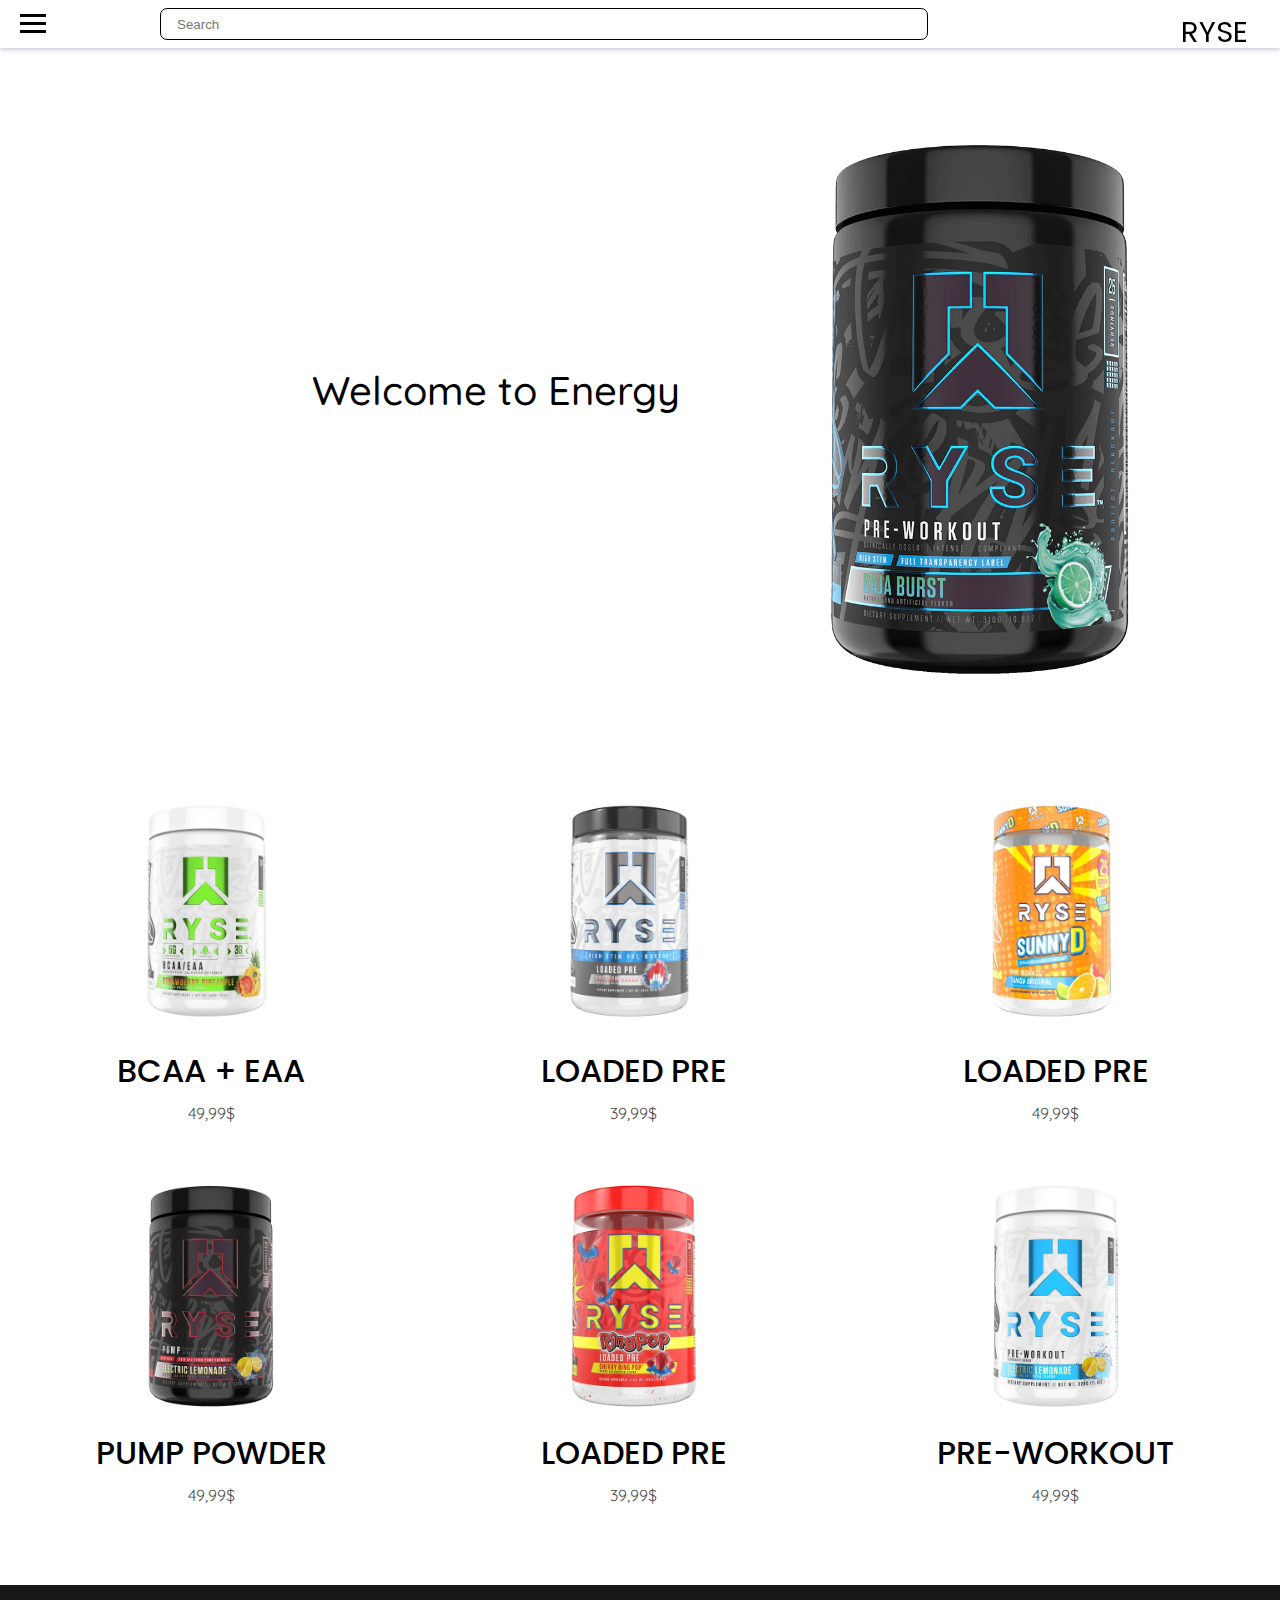
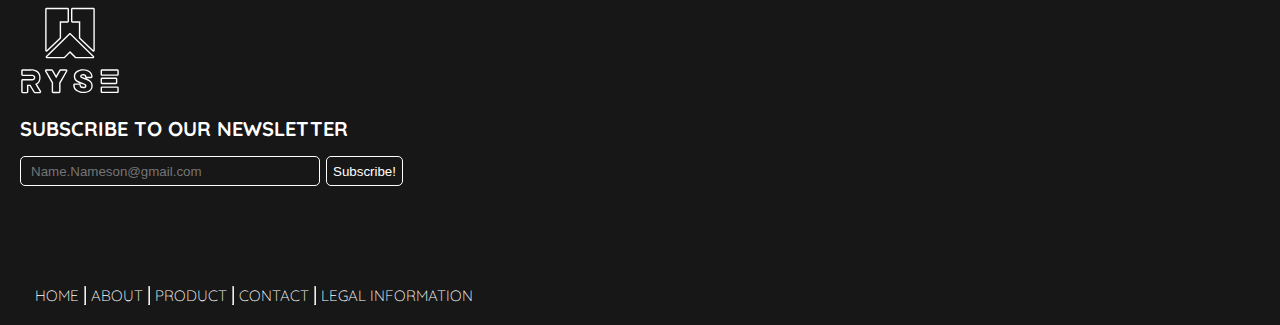
<file: index.html>
<html lang="en">
<head>
    <meta charset="UTF-8">
    <meta http-equiv="X-UA-Compatible" content="IE=edge">
    <meta name="viewport" content="width=device-width, initial-scale=1.0">
    <link rel="stylesheet" href="css/style.css">
    <title>Index</title>
</head>
<body>
    <section class="hamburger-menu">
        <input id="menu__toggle" type="checkbox" />
        <label class="menu__btn" for="menu__toggle">
          <span></span>
        </label>
    
        <ul class="menu__box">
          <li><a class="menu__item" href="index.html">Home</a></li>
          <li><a class="menu__item" href="about.html">About</a></li>
          <li><a class="menu__item" href="product.html">Product</a></li>
          <li><a class="menu__item" href="contact.html">Contact</a></li>
          <li><a class="menu__item" href="legal_info.html">Legal information</a></li>
        </ul>
        
    </section>
    <header>
        <nav class="navbar">
            <a href="index.html">RYSE</a>
            <section id="searchbar-position">
            <input type="search" name="Searchbar" id="search" placeholder="Search">
            </section>

        </nav>
        <section class="info">
            <img src="img/pwo1.webp"">
            <div id="info-welcome"><h1>Welcome to Energy</h1></div>
        </section>
    </header>


    <section class="section-body">

        <a href="product.html" class="section-body-price">
            <img src="img/ryse-bcaa.webp" alt="ryse-bcaa" class="img-item ryse-bcaa">
            <h1>BCAA + EAA</h1>
            <p>49,99$</p>
        </a>

        <a href="product2.html" class="section-body-price">
            <img src="img/ryse-loaded.webp" alt="ryse-loaded" class="img-item ryse-loaded">
            <h1>LOADED PRE</h1>
            <p>39,99$</p>
        </a>

        <a href="product.html" class="section-body-price">
            <img src="img/ryse-orange.webp" alt="ryse-orange" class="img-item ryse-orange">
            <h1>LOADED PRE</h1>
            <p>49,99$</p>
        </a>

        <a href="product.html" class="section-body-price">
            <img src="img/ryse-pump.webp" alt="ryse-pump" class="img-item ryse-pump">
            <h1>PUMP POWDER</h1>
            <p>49,99$</p>
        </a>

        <a href="product.html" class="section-body-price">
            <img src="img/ryse-red.webp" alt="ryse-red" class="img-item ryse-red">
            <h1>LOADED PRE</h1>
            <p>39,99$</p>
        </a>

        <a href="product.html" class="section-body-price">
            <img src="img/ryser-electric.webp" alt="ryse-electric" class="img-item ryse-electric">
            <h1>PRE-WORKOUT</h1>
            <p>49,99$</p>
        </a>
    </section>

    <footer class="footer-wrapper">
        <img src="img/ryse-footer.svg" alt="ryse footer">
        <h1 id="subscribe">Subscribe to our newsletter</h1>
        <div class="section-footer">
            <input type="email" placeholder="Name.Nameson@gmail.com" id="email-input">
            <button onclick="">Subscribe!</button>
        </div>
        <div class="footer-info-wrapper">
            <a href="index.html" class="footer-item">Home</a>
            <hr>
            <a href="about.html" class="footer-item">About</a>
            <hr>
            <a href="product.html" class="footer-item">Product</a>
            <hr>
            <a href="contact.html" class="footer-item">Contact</a>
            <hr>
            <a href="legal_info.html" class="footer-item">Legal Information</a>
        </div>
    </footer>

    <script src="js/JS.js"></script>
</body>
</html>
</file>
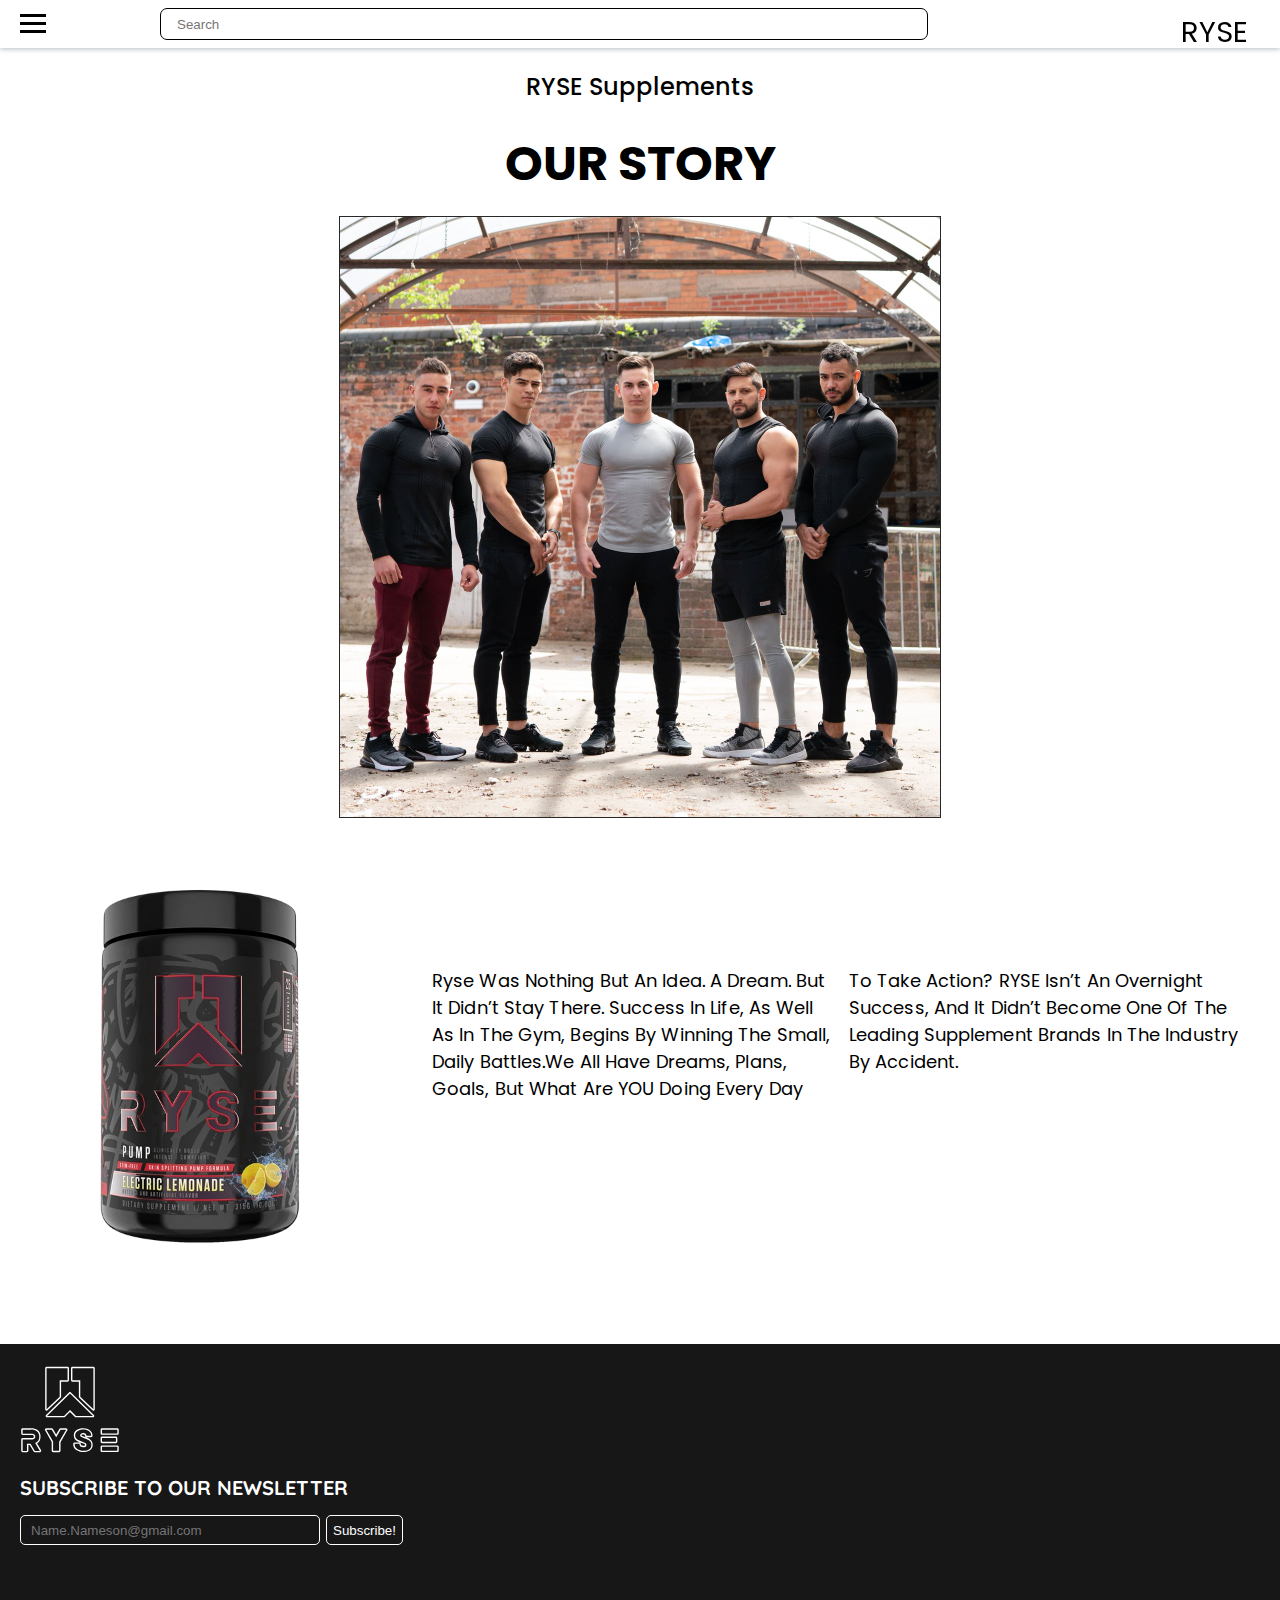
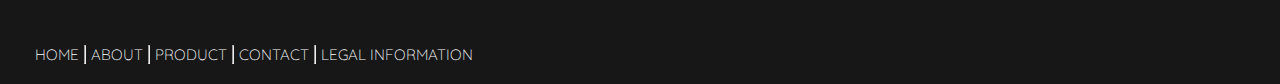
<file: about.html>
<html lang="en">
<head>
    <meta charset="UTF-8">
    <meta http-equiv="X-UA-Compatible" content="IE=edge">
    <meta name="viewport" content="width=device-width, initial-scale=1.0">
    <link rel="stylesheet" href="css/style.css">
    <title>About</title>
</head>
<body>

  <div class="hamburger-menu">
    <input id="menu__toggle" type="checkbox" />
  <label class="menu__btn" for="menu__toggle">
    <span></span>
  </label>
  
      <ul class="menu__box">
        <li><a class="menu__item" href="index.html">Home</a></li>
        <li><a class="menu__item" href="about.html">About</a></li>
        <li><a class="menu__item" href="product.html">Product</a></li>
        <li><a class="menu__item" href="contact.html">Contact</a></li>
        <li><a class="menu__item" href="legal_info.html">Legal information</a></li>
      </ul>
  </div>

<header>
  <nav class="navbar">
    <a href="index.html">RYSE</a>
    <section id="searchbar-position">
    <input type="search" name="Searchbar" id="search" placeholder="Search">
    </section>
  </nav>
</header>

<div id="head-page-wrapper">
  <h1 class="head-page-content">RYSE Supplements</h1>
  <h2 class="head-page-content">OUR STORY</h2>
  <div class="head-page-content"><img src="img/RYSE-team.jpg" alt=""></div>
</div>

<div id="content-wrapper-about">
  <img src="img/ryse-pump.webp" alt="pump_pwo">
  <article>Ryse was nothing but an idea. A dream. But it didn’t stay there. Success in life, as well as in the gym, begins by winning the small, daily battles.We all have dreams, plans, goals, but what are YOU doing every day to take action? RYSE isn’t an overnight success, and it didn’t become one of the leading supplement brands in the industry by accident.</article>
</div>

<footer class="footer-wrapper">
  <img src="img/ryse-footer.svg" alt="ryse footer">
  <h1 id="subscribe">Subscribe to our newsletter</h1>
  <div class="section-footer">
      <input type="email" placeholder="Name.Nameson@gmail.com" id="email-input">
      <button onclick="">Subscribe!</button>
  </div>
  <div class="footer-info-wrapper">
      <a href="index.html" class="footer-item">Home</a>
      <hr>
      <a href="about.html" class="footer-item">About</a>
      <hr>
      <a href="product.html" class="footer-item">Product</a>
      <hr>
      <a href="contact.html" class="footer-item">Contact</a>
      <hr>
      <a href="legal_info.html" class="footer-item">Legal Information</a>
  </div>
</footer>
<script src="js/JS.js"></script>
</body>
</html>
</file>
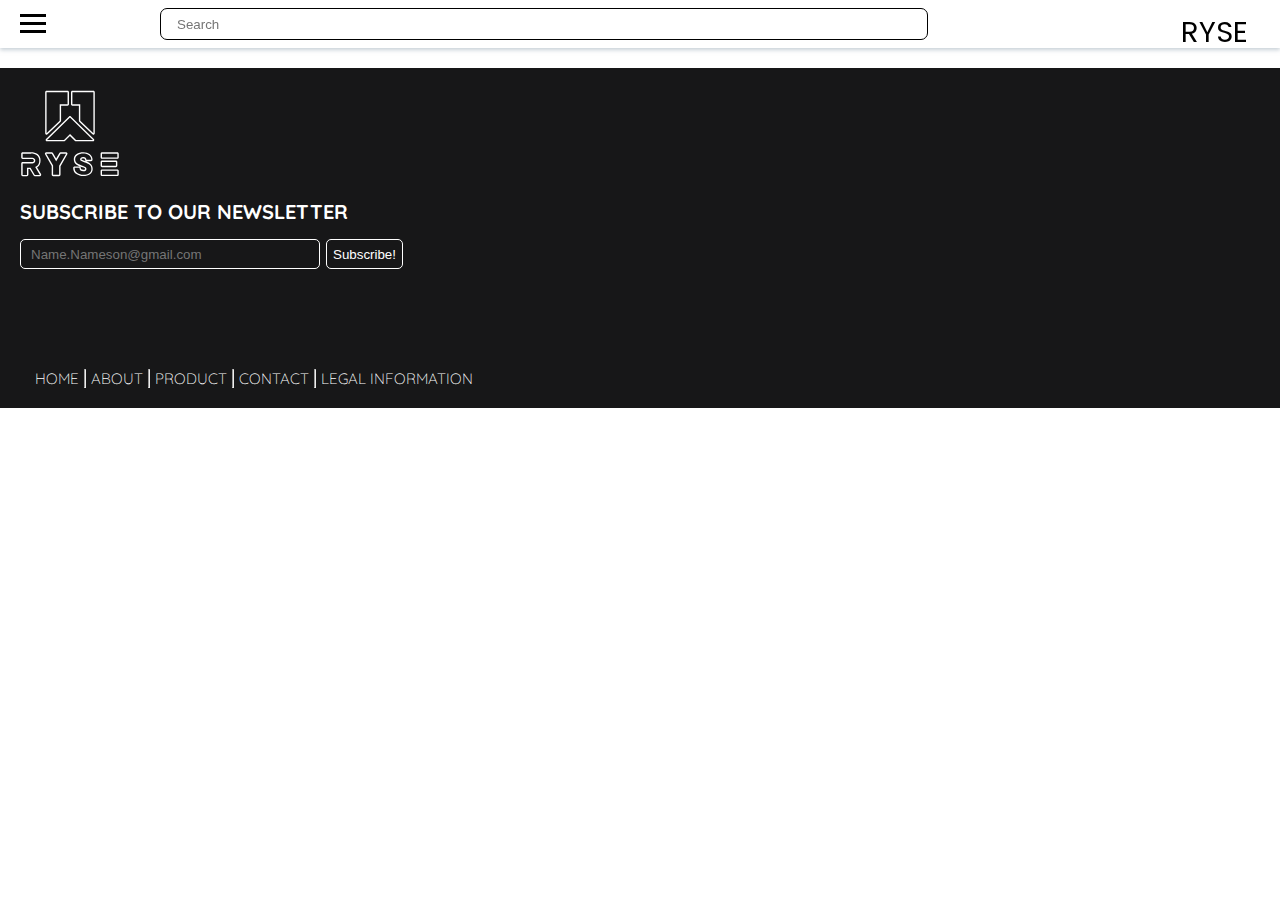
<file: legal_info.html>
<html lang="en">
<head>
    <meta charset="UTF-8">
    <meta http-equiv="X-UA-Compatible" content="IE=edge">
    <meta name="viewport" content="width=device-width, initial-scale=1.0">\
    <link rel="stylesheet" href="css/style.css">
    <title>Legal Info</title>
</head>
<body>
    <div class="hamburger-menu">
        <input id="menu__toggle" type="checkbox" />
        <label class="menu__btn" for="menu__toggle">
          <span></span>
        </label>
    
        <ul class="menu__box">
          <li><a class="menu__item" href="index.html">Home</a></li>
          <li><a class="menu__item" href="about.html">About</a></li>
          <li><a class="menu__item" href="product.html">Product</a></li>
          <li><a class="menu__item" href="contact.html">Contact</a></li>
          <li><a class="menu__item" href="legal_info.html">Legal information</a></li>
        </ul>
      </div>
    <header>
        <nav class="navbar">
            <a href="index.html">RYSE</a>
            <section id="searchbar-position">
            <input type="search" name="Searchbar" id="search" placeholder="Search">
            </section>

        </nav>
    </header>
    <footer class="footer-wrapper">
      <img src="img/ryse-footer.svg" alt="ryse footer">
      <h1 id="subscribe">Subscribe to our newsletter</h1>
      <div class="section-footer">
          <input type="email" placeholder="Name.Nameson@gmail.com" id="email-input">
          <button onclick="">Subscribe!</button>
      </div>
      <div class="footer-info-wrapper">
          <a href="index.html" class="footer-item">Home</a>
          <hr>
          <a href="about.html" class="footer-item">About</a>
          <hr>
          <a href="product.html" class="footer-item">Product</a>
          <hr>
          <a href="contact.html" class="footer-item">Contact</a>
          <hr>
          <a href="legal_info.html" class="footer-item">Legal Information</a>
      </div>
  </footer>
  <script src="js/JS.js"></script>
</body>
</html>
</file>
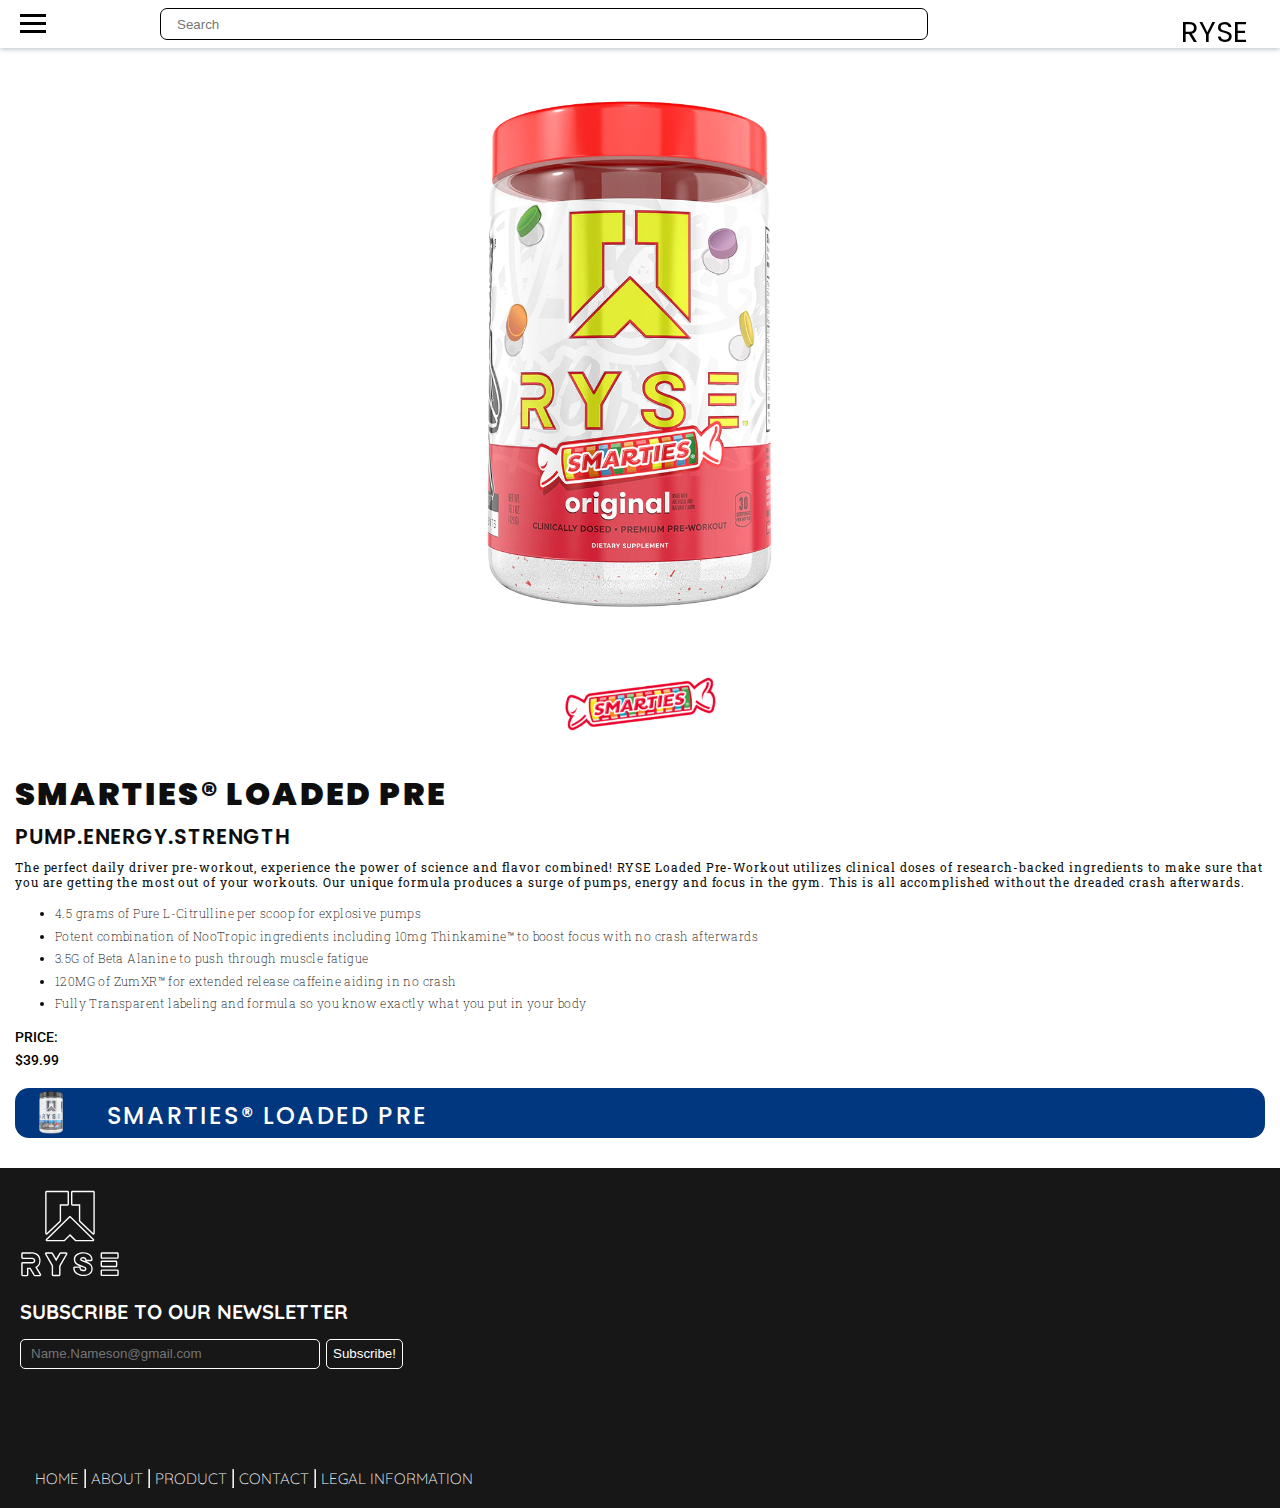
<file: product.html>
<html lang="en">
<head>
    <meta charset="UTF-8">
    <meta http-equiv="X-UA-Compatible" content="IE=edge">
    <meta name="viewport" content="width=device-width, initial-scale=1.0">
    <link rel="stylesheet" href="css/style.css">
    <title>Product</title>
</head>
<body>
    <div class="hamburger-menu">
        <input id="menu__toggle" type="checkbox" />
        <label class="menu__btn" for="menu__toggle">
          <span></span>
        </label>
    
        <ul class="menu__box">
          <li><a class="menu__item" href="index.html">Home</a></li>
          <li><a class="menu__item" href="about.html">About</a></li>
          <li><a class="menu__item" href="product.html">Product</a></li>
          <li><a class="menu__item" href="contact.html">Contact</a></li>
          <li><a class="menu__item" href="legal_info.html">Legal information</a></li>
        </ul>
      </div>
    <header>
        <nav class="navbar">
            <a href="index.html">RYSE</a>
            <section id="searchbar-position">
            <input type="search" name="Searchbar" id="search" placeholder="Search">
            </section>
        </nav>
    </header>

    <section class="content-product">
      <div id="img-wrapper">
        <img id="smarties-pwo" src="img/Smarties_new.webp" alt="RYSE PUMP">
        <img id="smarties-logo" src="img/smarties-logo.webp" alt="smarties-logo">
      </div>
      <h1>Smarties® Loaded PRE</h1>
      <h2>PUMP.ENERGY.STRENGTH</h2>
      <h3>The perfect daily driver pre-workout, experience the power of science and flavor combined! RYSE Loaded Pre-Workout utilizes clinical doses of research-backed ingredients to make sure that you are getting the most out of your workouts. Our unique formula produces a surge of pumps, energy and focus in the gym. This is all accomplished without the dreaded crash afterwards.</h3>
      <ul>
        <li>4.5 grams of Pure L-Citrulline per scoop for explosive pumps</li>
        <li>Potent combination of NooTropic ingredients including 10mg Thinkamine™ to boost focus with no crash afterwards</li>
        <li>3.5G of Beta Alanine to push through muscle fatigue</li>
        <li>120MG of ZumXR™ for extended release caffeine aiding in no crash</li>
        <li>Fully Transparent labeling and formula so you know exactly what you put in your body</li>
      </ul>
      <div id="PRC">
        <p>PRICE:</p>
        <span>$39.99</span>
      </div>
      <div class="product-buy">
        <img src="img/ryse-loaded.webp" alt="ryse-pwo">
        <h1>Smarties® Loaded PRE</h1>
      </div>
    </section>

    <footer class="footer-wrapper">
      <img src="img/ryse-footer.svg" alt="ryse footer">
      <h1 id="subscribe">Subscribe to our newsletter</h1>
      <form class="section-footer">
          <input type="email" placeholder="Name.Nameson@gmail.com" id="email-input">
          <button onclick="">Subscribe!</button>
      </form>
      <div class="footer-info-wrapper">
          <a href="index.html" class="footer-item">Home</a>
          <hr>
          <a href="about.html" class="footer-item">About</a>
          <hr>
          <a href="product.html" class="footer-item">Product</a>
          <hr>
          <a href="contact.html" class="footer-item">Contact</a>
          <hr>
          <a href="legal_info.html" class="footer-item">Legal Information</a>
      </div>
  </footer>
  <script src="js/JS.js"></script>
</body>
</html>
</file>
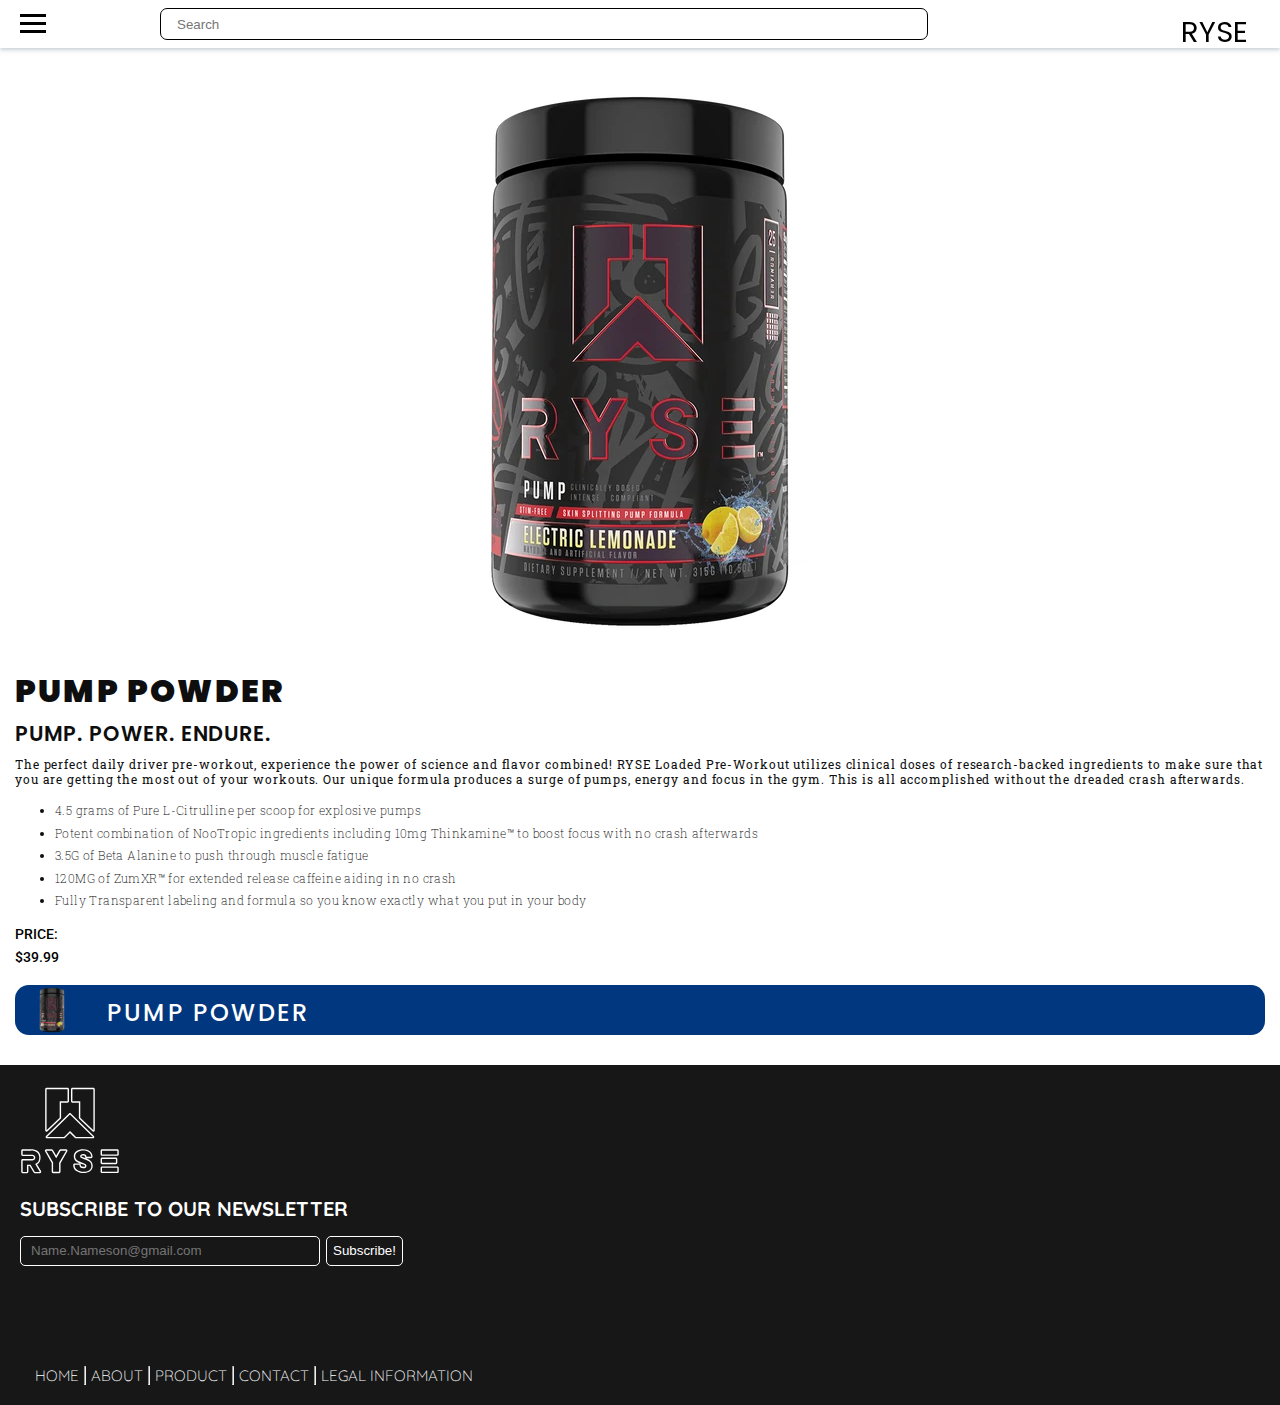
<file: product2.html>
<html lang="en">
<head>
    <meta charset="UTF-8">
    <meta http-equiv="X-UA-Compatible" content="IE=edge">
    <meta name="viewport" content="width=device-width, initial-scale=1.0">
    <link rel="stylesheet" href="css/style.css">
    <title>Product</title>
</head>
<body>
    <div class="hamburger-menu">
        <input id="menu__toggle" type="checkbox" />
        <label class="menu__btn" for="menu__toggle">
          <span></span>
        </label>
    
        <ul class="menu__box">
          <li><a class="menu__item" href="index.html">Home</a></li>
          <li><a class="menu__item" href="about.html">About</a></li>
          <li><a class="menu__item" href="product.html">Product</a></li>
          <li><a class="menu__item" href="contact.html">Contact</a></li>
          <li><a class="menu__item" href="legal_info.html">Legal information</a></li>
        </ul>
      </div>
    <header>
        <nav class="navbar">
            <a href="index.html">RYSE</a>
            <section id="searchbar-position">
            <input type="search" name="Searchbar" id="search" placeholder="Search">
            </section>
        </nav>
    </header>

    <section class="content-product">
      <div id="img-wrapper">
        <img id="smarties-pwo" src="img/ryse-pump.webp" alt="RYSE PUMP">
      </div>
      <h1>PUMP Powder</h1>
      <h2>Pump. Power. Endure.</h2>
      <h3>The perfect daily driver pre-workout, experience the power of science and flavor combined! RYSE Loaded Pre-Workout utilizes clinical doses of research-backed ingredients to make sure that you are getting the most out of your workouts. Our unique formula produces a surge of pumps, energy and focus in the gym. This is all accomplished without the dreaded crash afterwards.</h3>
      <ul>
        <li>4.5 grams of Pure L-Citrulline per scoop for explosive pumps</li>
        <li>Potent combination of NooTropic ingredients including 10mg Thinkamine™ to boost focus with no crash afterwards</li>
        <li>3.5G of Beta Alanine to push through muscle fatigue</li>
        <li>120MG of ZumXR™ for extended release caffeine aiding in no crash</li>
        <li>Fully Transparent labeling and formula so you know exactly what you put in your body</li>
      </ul>
      <div id="PRC">
        <p>PRICE:</p>
        <span>$39.99</span>
      </div>
      <div class="product-buy">
        <img src="img/ryse-pump.webp" alt="ryse-pwo">
        <h1>PUMP Powder</h1>
      </div>
    </section>

    <footer class="footer-wrapper">
      <img src="img/ryse-footer.svg" alt="ryse footer">
      <h1 id="subscribe">Subscribe to our newsletter</h1>
      <form class="section-footer">
          <input type="email" placeholder="Name.Nameson@gmail.com" id="email-input">
          <button onclick="">Subscribe!</button>
      </form>
      <div class="footer-info-wrapper">
          <a href="index.html" class="footer-item">Home</a>
          <hr>
          <a href="about.html" class="footer-item">About</a>
          <hr>
          <a href="product.html" class="footer-item">Product</a>
          <hr>
          <a href="contact.html" class="footer-item">Contact</a>
          <hr>
          <a href="legal_info.html" class="footer-item">Legal Information</a>
      </div>
  </footer>
  <script src="js/JS.js"></script>
</body>
</html>
</file>
<file: css/style.css>
@import url("https://fonts.googleapis.com/css2?family=Poppins:ital,wght@0,1000;,200;0,300;0,400;0,500;0,600;0,700;0,800;0,900;1,100;1,200;1,300;1,400;1,500;1,600;1,700;1,800;1,900&display=swap");
@import url("https://fonts.googleapis.com/css2?family=Source+Sans+Pro:ital,wght@0,200;0,300;0,400;0,600;0,700;0,900;1,200;1,300;1,400;1,600;1,700;1,900&display=swap");
@import url("https://fonts.googleapis.com/css2?family=Roboto:ital,wght@0,100;0,300;0,400;0,500;0,700;0,900;1,100;1,300;1,400;1,500;1,700;1,900&display=swap");
@import url("https://fonts.googleapis.com/css2?family=Roboto+Slab:wght@100;200;300;400;500;600;700;800;900&display=swap");
@import url("https://fonts.googleapis.com/css2?family=Quicksand:wght@300;400;500;600;625;700&display=swap");
* {
  margin: 0;
}

body {
  font-family: "poppins", sans-serif;
  color: #000;
  width: 100vw;
  min-width: 500px;
}

header {
  margin-bottom: 1rem;
}

/* Navbar */
.navbar a {
  top: 0.7rem;
  right: 2rem;
  position: absolute;
  font-size: 1.8rem;
  color: #000000;
  text-decoration: none;
}

.navbar {
  width: 100%;
  box-shadow: 0 2px 4px rgba(146, 161, 176, 0.5);
  height: 3rem;
  position: fixed;
  top: 0;
  background-color: white;
}

.navbar a:hover {
  transform: scale(1.2);
}

#search {
  position: absolute;
  top: -100;
}

/*menu*/
#menu__toggle {
  opacity: 0;
}

#menu__toggle:checked + .menu__btn > span {
  transform: rotate(45deg);
}

#menu__toggle:checked + .menu__btn > span::before {
  top: 0;
  transform: rotate(0deg);
}

#menu__toggle:checked + .menu__btn > span::after {
  top: 0;
  transform: rotate(90deg);
}

#menu__toggle:checked ~ .menu__box {
  left: 0 !important;
}

.menu__btn {
  position: fixed;
  top: 1.4rem;
  left: 20px;
  width: 26px;
  height: 26px;
  cursor: pointer;
  z-index: 1;
}

.menu__btn > span,
.menu__btn > span::before,
.menu__btn > span::after {
  display: block;
  position: absolute;
  width: 100%;
  height: 3px;
  background-color: #000000;
  transition-duration: 0.25s;
}

.menu__btn > span::before {
  content: "";
  top: -8px;
}

.menu__btn > span::after {
  content: "";
  top: 8px;
}

.menu__box {
  display: block;
  position: fixed;
  top: 0;
  left: -100%;
  width: 250px;
  height: 200px;
  border-bottom-right-radius: 10px;
  margin: 0;
  padding: 80px 0;
  list-style: none;
  background-color: #ffffff;
  box-shadow: 2px 2px 6px rgba(0, 0, 0, 0.4);
  transition-duration: 0.25s;
}

.menu__item {
  display: block;
  padding: 12px 24px;
  color: black;
  font-family: "Roboto", sans-serif;
  font-size: 20px;
  font-weight: 600;
  text-decoration: none;
  transition-duration: 0.25s;
}

.menu__item:hover {
  background-color: #CFD8DC;
}

/* Welcome page */
.info img {
  margin-top: 2rem;
  width: 100%;
}

.info h1 {
  font-size: 2.3rem;
  font-weight: 500;
  padding-top: 2rem;
  font-family: "Quicksand", sans-serif;
}

.info #info-welcome {
  margin-top: 1rem;
  display: flex;
  align-content: center;
  justify-content: center;
  margin-bottom: 2.5rem;
}

/*  Store items  */
.section-body {
  margin-top: 3em;
  width: 100%;
  height: fit-content;
  display: grid;
  grid-template-columns: repeat(2, 50%);
  grid-template-rows: auto;
  margin-bottom: 4rem;
}

.section-body .img-item {
  height: 250px;
  margin-top: 2rem;
}

.section-body a p {
  color: #4d4d4d;
  font-family: "Quicksand", sans-serif;
}

a:link {
  text-decoration: none;
}

.section-body a h1 {
  margin: 0.5rem;
  text-decoration: none;
  font-weight: 500;
  color: black;
}

.section-body-price {
  display: grid;
  align-items: center;
  justify-items: center;
  margin-bottom: 1rem;
}

.section-body-price:hover {
  background-color: rgba(0, 255, 255, 0.13);
}

/* Contact site */ 
#contact_container {
  padding: 5%;
}

#contact-header {
  display: grid;
  justify-content: center;
  align-items: center;
  font-size: 3.5rem;
  font-weight: 500;
  height: 260px;
  font-family: "Quicksand", sans-serif;
  text-transform: uppercase;
  line-height: 0.95em;
  letter-spacing: 2px;
}

.contact-question {
  font-family: "Quicksand", sans-serif;
  font-weight: 500;
  font-size: 2rem;
  width: 100%;
  text-transform: uppercase;
  line-height: 0.95em;
  letter-spacing: 2px;
  padding-left: 5%;
  margin-top: 1rem;
  margin-bottom: 1rem;
}

.support-wrapper {
  display: flex;
  flex-flow: nowrap;
  justify-content: center;
  align-items: center;
  flex-direction: column;
}

.support-box {
  display: grid;
  justify-items: center;
  align-content: center;
  width: 100%;
  height: 150px;
  color: #1899da;
  border: #5c7d8d42 solid 3px;
  margin-top: 10px;
  border-radius: 5px;
  font-weight: 500;
  font-size: 1rem;
  line-height: 0.95em;
  letter-spacing: 2px;
  text-transform: uppercase;
}

.support-box:hover {
  border: #379ccec9 solid 3px;
  transition: border 0.4s ease;
  cursor: pointer;
}

#FAQ h1 {
  margin-top: 3rem;
  margin-bottom: 1rem;
  padding-left: 5%;
  font-family: "Quicksand", sans-serif;
  font-weight: 500;
  font-size: 2rem;
  line-height: 0.95em;
  letter-spacing: 2px;
}

.FAQ_question {
  height: 50px;
  border: #5c7d8d42 solid 3px;
  background-color: white;
  margin-top: 20px;
  width: 100%;
  border-radius: 4.5px;
}

#question_box {
  display: flex;
  justify-content: space-between;
  align-items: center;
  padding-left: 10px;
  width: 100%;
  font-weight: 500;
  font-size: 1rem;
  line-height: 0.95em;
  letter-spacing: 2px;
  text-transform: uppercase;
  text-decoration: none;
}

.Button_selected {
  display: inline;
  height: fit-content;
}

.FAQ {
  display: none;
}

.FAQ_selected {
  display: block;
  font-weight: 500;
  font-size: 1rem;
  line-height: 1.35em;
  letter-spacing: 2px;
  text-transform: uppercase;
  text-decoration: none;
  text-align: left;
  padding: 15px 15px;
  background-color: #1899da28;
  border-radius: 20px;
  margin: 15px;
}

.FAQ_question:hover {
  transition: 0.4s;
  border: #1899da solid 3px;
}

.FAQ_question img {
  height: 30px;
  width: 30px;
  padding-right: 10px;
}

/* Footer */
footer {
  height: 300px;
  background-color: #171718;
  margin-top: 30px;
  padding: 20px;
}

.footer-wrapper {
  display: flex;
  flex-direction: column;
  color: white;
  font-family: "quicksand", sans-serif;
  font-size: 10px;
  font-weight: 300;
  text-transform: uppercase;
}

.footer-wrapper img {
  height: 114px;
  width: 100px;
}

.section-footer button {
  height: 30px;
  border-radius: 5px;
  color: white;
  background-color: #171718;
  cursor: pointer;
  border: none;
  border: white solid 1px;
}

#subscribe {
  width: 100%;
  padding-top: 20px;
}

#email-input {
  border-radius: 5px;
  height: 30px;
  width: 300px;
  margin-top: 15px;
  background-color: #171718;
  color: white;
  padding-left: 10px;
  margin-right: 3px;
  border: none;
  border: white solid 1px;
}

.footer-info-wrapper {
  display: flex;
  margin-top: 100px;
  padding-left: 10px;
  font-size: 15px;
}

.footer-item {
  margin-left: 5px;
  margin-right: 5px;
  color: white;
}

/* about page  font-family: 'Source Sans Pro', sans-serif*/
#head-page-wrapper {
  width: 100%;
  display: flex;
  flex-direction: column;
  align-items: center;
}

#head-page .head-page-content {
  color: #000000;
  font-family: "Source Sans Pro", sans-serif;
  letter-spacing: 2px;
}

#head-page-wrapper h1 {
  margin-top: 2.5rem;
  font-size: 1.5em;
  font-weight: 500;
}

#head-page-wrapper h2 {
  margin-top: 1.5rem;
  font-size: 3rem;
}

#head-page-wrapper img {
  margin-top: 1rem;
  border: solid #000000d7 1px;
  max-width: 100%;
}

#content-wrapper-about img {
  height: 400px;
  width: 400px;
  margin-top: 3rem;
  margin-bottom: 3rem;
}

#content-wrapper-about {
  display: flex;
  flex-direction: column;
  align-items: center;
}

#content-wrapper-about article {
  font-size: 18px;
  line-height: 27px;
  letter-spacing: 0.1px;
  text-transform: capitalize;
  columns: 2;
  margin-bottom: 4rem;
  padding-left: 2rem;
  padding-right: 2rem;
}

.content-product {
  padding-left: 15px;
  padding-right: 15px;
  color: #0e0e0e;
}

#img-wrapper {
  display: flex;
  align-items: center;
  width: 100%;
  flex-direction: column;
}

.content-product #smarties-pwo {
  max-width: 600px;
  margin-top: 2rem;
  margin-bottom: 1rem;
  width: 100%;
}

.content-product #smarties-logo {
  width: 155px;
  height: 55px;
  margin-bottom: 3rem;
}

.content-product h1 {
  font-size: 2rem;
  letter-spacing: 1.5px;
  margin-bottom: 1rem;
  line-height: 0.9em;
  font-weight: 900;
  letter-spacing: 2.2px;
  text-transform: uppercase;
  font-family: "poppins", sans-serif;
}

.content-product h2 {
  font-weight: 600;
  margin-top: 10px;
  font-size: 1.3rem;
  line-height: 1.2em;
  letter-spacing: 1px;
  text-transform: uppercase;
  font-family: "poppins", sans-serif;
}

.content-product h3 {
  font-weight: 400;
  margin-top: 10px;
  font-size: 12px;
  line-height: 1.3em;
  letter-spacing: 0.9px;
  font-family: "Roboto Slab", serif;
  margin-bottom: 10px;
}

.content-product ul li {
  font-weight: 200;
  margin-top: 10px;
  font-size: 12px;
  line-height: 1.05em;
  letter-spacing: 0.4px;
  font-family: "Roboto Slab", serif;
}

.content-product ul {
  margin-bottom: 1rem;
  margin-top: 1rem;
}

#PRC {
  font-size: 14px;
  line-height: 23px;
  font-weight: 500;
  display: block;
  width: 100%;
  font-family: Roboto, sans-serif;
  color: black;
  margin-bottom: 1rem;
}

.product-buy {
  width: 100%;
  background-color: #01377e;
  height: 50px;
  display: flex;
  flex-direction: row;
  border-radius: 14px;
  margin-bottom: 15px;
}

.product-buy img {
  height: 50px;
  width: 50px;
  margin-left: 12px;
}

.product-buy h1 {
  font-size: 24px;
  line-height: 23px;
  font-weight: 500;
  color: white;
  padding-top: 16px;
  padding-left: 30px;
}

@media only screen and (min-width: 800px) {
  #searchbar-position {
    display: flex;
    align-items: center;
  }

  #search {
    position: fixed;
    left: 10rem;
    top: 0.5rem;
    width: 60%;
    height: 2rem;
    border: 1px solid #000000;
    border-radius: 7px;
    padding-left: 1rem;
  }

  .section-body {
    margin-top: 1rem;
    width: 100%;
    height: fit-content;
    display: grid;
    grid-template-columns: repeat(3, 33%);
    grid-template-rows: auto;
  }

  .section-body-price {
    display: grid;
    align-items: center;
    justify-items: center;
    margin-bottom: 1rem;
  }

  .info {
    display: flex;
    flex-direction: row-reverse;
    margin-top: 4rem;
    margin-bottom: 3rem;
  }

  .info img {
    width: 100%;
    max-height: 600px;
    max-width: 600px;
  }

  .info h1 {
    color: black;
    padding-top: 12rem;
    font-size: 2.3rem;
    font-weight: 500;
  }

  #info-welcome h1 {
    padding-top: 17rem;
    font-size: 40px;
    padding-left: 0rem;
  }

  #content-wrapper-about img {
    height: 400px;
    width: 400px;
    margin-top: 3rem;
    margin-bottom: 3rem;
  }

  #content-wrapper-about {
    display: flex;
    flex-direction: row;
    align-items: center;
  }

  #content-wrapper-about article {
    font-size: 18px;
    line-height: 27px;
    letter-spacing: 0.1px;
    text-transform: capitalize;
    columns: 2;
    padding-left: 2rem;
    padding-right: 2rem;
  }

  #head-page-wrapper img {
    width: 600px;
    height: 600px;
  }
}

/*# sourceMappingURL=style.css.map */
</file>
